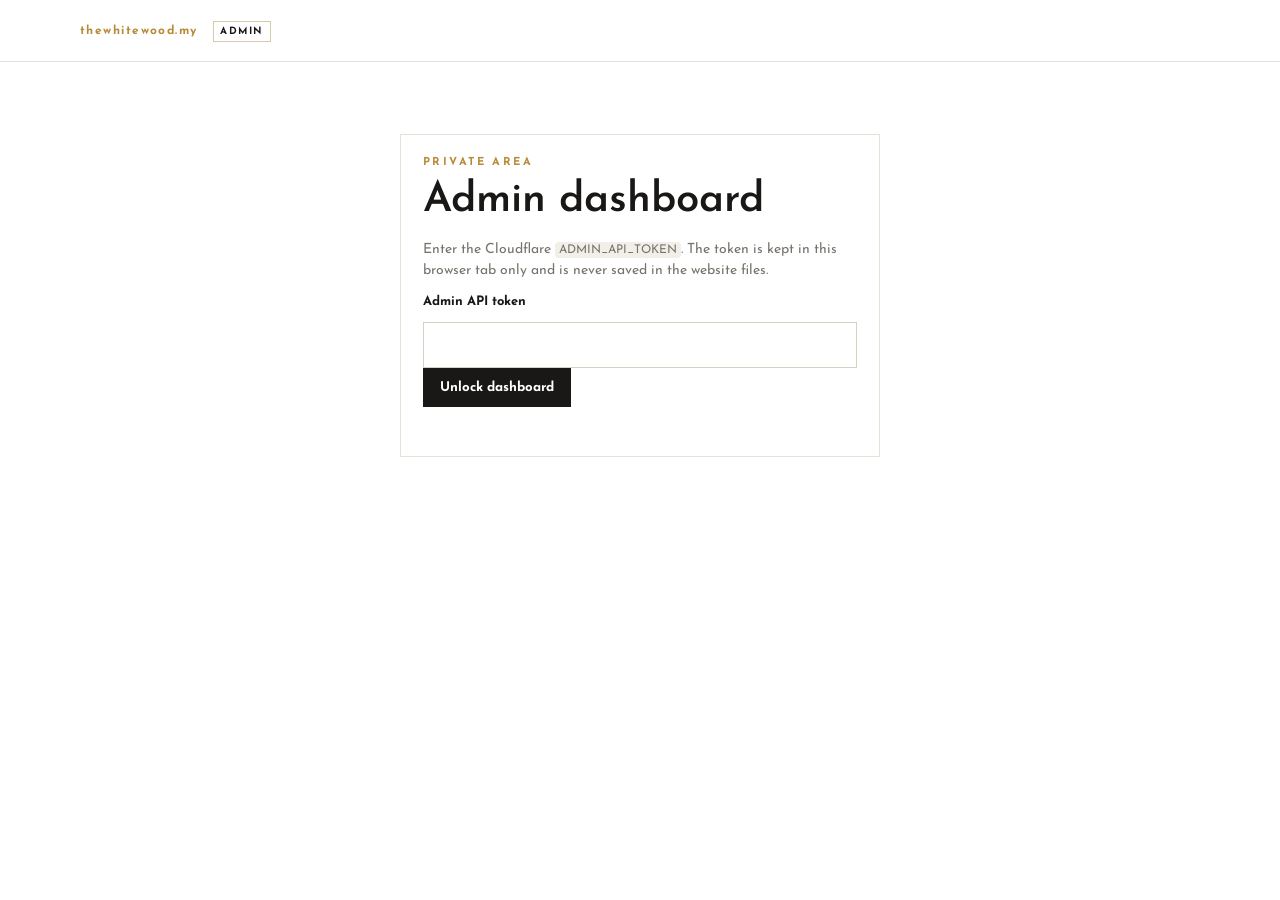
<file: admin.html>
<!doctype html>
<html lang="en">
<head>
  <meta charset="utf-8">
  <meta name="viewport" content="width=device-width, initial-scale=1">
  <meta name="robots" content="noindex,nofollow">
  <title>Admin | The White Wood</title>
  <link rel="stylesheet" href="admin.css?v=external-earnings-attachments">
</head>
<body>
  <header class="topbar"><a class="brand" href="/">thewhitewood.my <span>ADMIN</span></a><button id="logoutBtn" class="button button-quiet hidden" type="button">Lock dashboard</button></header>
  <main class="wrap">
    <section id="loginPanel" class="panel login-panel">
      <p class="eyebrow">PRIVATE AREA</p><h1>Admin dashboard</h1><p class="muted">Enter the Cloudflare <code>ADMIN_API_TOKEN</code>. The token is kept in this browser tab only and is never saved in the website files.</p>
      <form id="loginForm"><label for="tokenInput">Admin API token</label><input id="tokenInput" type="password" autocomplete="current-password" required><button class="button" type="submit">Unlock dashboard</button><p id="loginMessage" class="message" role="status"></p></form>
    </section>
    <section id="dashboard" class="hidden">
      <div class="page-heading"><div><p class="eyebrow">BOOKINGS & AVAILABILITY</p><h1>Manage stays</h1><p class="muted">Changes are saved directly to the D1 database.</p></div><button id="refreshBtn" class="button button-light" type="button">Refresh data</button></div>
      <p id="globalMessage" class="message" role="status"></p>
      <nav class="tabs" aria-label="Admin sections"><button class="tab active" data-view="bookings" type="button">Bookings</button><button class="tab" data-view="earnings" type="button">Earnings</button></nav>
      <section id="bookingsTab" class="tab-panel">
        <div class="category-grid" id="categoryGrid" aria-label="Filter records by category">
          <button class="category-card active" type="button" data-category="booking"><span class="category-label">Booking</span><strong id="countBooking">0</strong><span class="category-hint">Reservations & other blocks</span></button>
          <button class="category-card" type="button" data-category="whatsapp"><span class="category-label">WhatsApp</span><strong id="countWhatsapp">0</strong><span class="category-hint">Direct / WhatsApp</span></button>
          <button class="category-card" type="button" data-category="airbnb"><span class="category-label">Airbnb</span><strong id="countAirbnb">0</strong><span class="category-hint">Airbnb & Agoda stays</span></button>
          <button class="category-card" type="button" data-category="maintenance"><span class="category-label">Maintenance</span><strong id="countMaintenance">0</strong><span class="category-hint">Maintenance blocks</span></button>
          <button class="category-card" type="button" data-category="cancelled"><span class="category-label">Cancelled</span><strong id="countCancelled">0</strong><span class="category-hint">Cancelled reservations</span></button>
          <button class="category-card" type="button" data-category="completed"><span class="category-label">Completed</span><strong id="countCompleted">0</strong><span class="category-hint">Completed stays</span></button>
        </div>
        <div class="toolbar booking-toolbar">
          <label>Listing<select id="bookingListing"><option value="">Both listings</option><option value="white-wood">The White Wood Homestay</option><option value="rumah-puteh">Rumah Puteh</option></select></label>
          <label>Status<select id="bookingStatus"><option value="">All statuses</option><option>pending</option><option>confirmed</option><option>cancelled</option><option>rejected</option><option>completed</option></select></label>
          <label>Source<select id="recordSource"><option value="">All sources</option><option value="website">Website</option><option value="whatsapp">WhatsApp</option><option value="airbnb">Airbnb / Agoda</option><option value="maintenance">Maintenance</option><option value="private">Private / Other</option></select></label>
          <label>Month / year<select id="recordMonth"><option value="">All months</option></select></label>
          <label>Sort by<select id="recordSort"><option value="newest">Newest first</option><option value="month-desc">Month (latest first)</option><option value="month-asc">Month (oldest first)</option></select></label>
          <details class="manual-block-details" id="manualBlockDetails">
            <summary><span><strong>＋ Manual block</strong><small>Block dates / add external stay</small></span></summary>
            <div class="manual-block-content">
              <form id="blockForm" class="panel block-form">
                <div><p class="eyebrow">BLOCK DATES</p><h2>Create manual block</h2></div>
                <label>Listing<select name="listingId" required><option value="white-wood">The White Wood Homestay</option><option value="rumah-puteh">Rumah Puteh</option></select></label>
                <label class="range-date-label">Dates to block
                  <button id="adminDateRange" class="admin-date-range-toggle" type="button" aria-haspopup="dialog" aria-expanded="false"><span id="adminDateRangeLabel">Choose your dates</span><span aria-hidden="true" class="date-range-icon">▦</span></button>
                </label>
                <input id="adminStartDate" name="startDate" type="hidden">
                <input id="adminEndDate" name="endDate" type="hidden">
                <div id="adminCalendar" class="admin-calendar" aria-label="Choose block dates" hidden></div>
                <label>Reason<select name="source" required><option value="airbnb">Airbnb</option><option value="agoda">Agoda</option><option value="whatsapp">WhatsApp</option><option value="private">Private booking</option><option value="maintenance">Maintenance</option><option value="admin">Other / Admin</option></select></label>
                <label>Guest / reservation label<input name="label" maxlength="120" placeholder="e.g. guest name or external reservation"></label>
                <label>Phone number<input name="guestPhone" type="tel" maxlength="40" placeholder="e.g. +60 12-345 6789"></label>
                <label>Email<input name="guestEmail" type="email" maxlength="254" placeholder="guest@example.com"></label>
                <label>Booking price (RM)<input name="totalAmount" type="number" min="0" step="0.01" placeholder="e.g. 440.00"></label>
                <label>Notes<textarea name="notes" rows="2" maxlength="2000" placeholder="Optional notes"></textarea></label>
                <button class="button" type="submit">Block dates</button><p id="blockMessage" class="message" role="status"></p>
              </form>
            </div>
          </details>
        </div>
        <div class="section-heading"><h2 id="recordsHeading">Booking</h2><span id="recordsCount" class="muted">Loading records…</span></div>
        <div id="bookingsList" class="cards"><p class="muted">Loading bookings…</p></div>
      </section>
      <section id="earningsTab" class="tab-panel hidden">
        <div class="section-heading"><div><h2>Earnings overview</h2><p class="muted">Completed Revenue and Actual Paid are tracked separately.</p></div></div>
        <div class="earnings-toolbar toolbar">
          <label>Period<select id="earningsPeriod"><option value="week">Week</option><option value="month" selected>Month</option><option value="year">Year</option></select></label>
          <label>Source<select id="earningsSource"><option value="">All sources</option><option value="website">Website</option><option value="whatsapp">WhatsApp</option><option value="airbnb">Airbnb / Agoda</option></select></label>
          <label>Year<select id="earningsYear"></select></label>
        </div>
        <div class="earnings-summary">
          <article class="earnings-stat"><span>Completed Revenue</span><strong id="completedRevenue">RM 0.00</strong><small>Booking value for completed stays</small></article>
          <article class="earnings-stat"><span>Actual Paid</span><strong id="actualPaid">RM 0.00</strong><small>Payments manually recorded as received</small></article>
          <article class="earnings-stat"><span>Outstanding on completed stays</span><strong id="outstandingRevenue">RM 0.00</strong><small>Completed Revenue minus Actual Paid</small></article>
        </div>
        <div class="panel earnings-chart-panel"><div class="section-heading"><h2 id="earningsChartTitle">Monthly earnings</h2><span class="muted" id="earningsChartCaption"></span></div><div id="earningsChart" class="earnings-chart" aria-label="Earnings chart"></div></div>
        <div class="section-heading"><h2>Record actual payments</h2><span class="muted">Enter total received to date for each booking.</span></div>
        <div id="paymentBookings" class="cards"><p class="muted">Loading payments…</p></div>
      </section>
    </section>
  </main>
  <script>
(() => {
 const root=document.getElementById('adminCalendar'); if(!root)return;
 const form=document.getElementById('blockForm'), rangeButton=document.getElementById('adminDateRange'), rangeLabel=document.getElementById('adminDateRangeLabel');
 const startInput=document.getElementById('adminStartDate'), endInput=document.getElementById('adminEndDate');
 const today=new Date(); today.setHours(0,0,0,0);
 let shown=new Date(today.getFullYear(),today.getMonth(),1), start=null,end=null,isOpen=false;
 root.hidden=true;
 const pad=n=>String(n).padStart(2,'0');
 const iso=d=>`${d.getFullYear()}-${pad(d.getMonth()+1)}-${pad(d.getDate())}`;
 const parse=s=>{if(!s)return null;const [y,m,d]=s.split('-').map(Number);return new Date(y,m-1,d)};
 const fmt=d=>d?d.toLocaleDateString('en-MY',{day:'numeric',month:'short',year:'numeric'}):'';
 const same=(a,b)=>a&&b&&iso(a)===iso(b);
 function render(){
  const months=[new Date(shown),new Date(shown.getFullYear(),shown.getMonth()+1,1)];
  root.innerHTML=`<div class="calendar-toolbar"><button type="button" data-move="-1" aria-label="Previous month">‹</button><span class="admin-calendar-caption">SELECT BLOCK DATES</span><button type="button" data-move="1" aria-label="Next month">›</button></div><div class="calendar-months">${months.map(monthHTML).join('')}</div><div class="calendar-footer"><span>${start?`CHECK-IN: ${fmt(start)}${end?` → CHECK-OUT: ${fmt(end)}`:' → Select checkout'}`:'Select check-in, then check-out'}</span><button type="button" class="calendar-done">Done</button></div>`;
  root.querySelectorAll('[data-move]').forEach(b=>b.addEventListener('click',()=>{shown.setMonth(shown.getMonth()+Number(b.dataset.move));render()}));
  root.querySelectorAll('[data-date]').forEach(b=>b.addEventListener('click',()=>choose(parse(b.dataset.date))));
  root.querySelector('.calendar-done').addEventListener('click',closeCalendar);
 }
 function monthHTML(month){
  const first=new Date(month.getFullYear(),month.getMonth(),1),offset=(first.getDay()+6)%7,daysInMonth=new Date(month.getFullYear(),month.getMonth()+1,0).getDate();
  const weekdays=['MON','TUE','WED','THU','FRI','SAT','SUN'];let cells=Array(offset).fill('<span class="calendar-day empty" aria-hidden="true"></span>');
  for(let day=1;day<=daysInMonth;day++){
   const d=new Date(month.getFullYear(),month.getMonth(),day),key=iso(d),isStart=same(d,start),isEnd=same(d,end),inRange=start&&end&&d>start&&d<end,disabled=d<today;
   const cls=['calendar-day',isStart?'range-start':'',isEnd?'range-end':'',inRange?'range-middle':'',disabled?'is-disabled':''].filter(Boolean).join(' ');
   cells.push(`<button type="button" class="${cls}" data-date="${key}" ${disabled?'disabled':''} aria-label="${key}">${day}</button>`);
  }
  return `<section class="calendar-month"><h4>${month.toLocaleDateString('en-GB',{month:'long',year:'numeric'})}</h4><div class="calendar-weekdays">${weekdays.map(x=>`<span>${x}</span>`).join('')}</div><div class="calendar-days">${cells.join('')}</div></section>`;
 }
 function choose(d){
  if(!start||end||d<start){start=d;end=null;sync();render();return}
  if(d<=start){start=d;end=null;sync();render();return}
  end=d;sync();closeCalendar();
 }
 function sync(){
  startInput.value=start?iso(start):'';endInput.value=end?iso(end):'';
  rangeLabel.textContent=start?(end?`${fmt(start)} → ${fmt(end)}`:`${fmt(start)} → Choose checkout`):'Choose your dates';
 }
 function openCalendar(){if(isOpen)return;isOpen=true;root.hidden=false;rangeButton.setAttribute('aria-expanded','true');render()}
 function closeCalendar(){isOpen=false;root.hidden=true;rangeButton.setAttribute('aria-expanded','false')}
 rangeButton.addEventListener('click',e=>{e.stopPropagation();isOpen?closeCalendar():openCalendar()});
 rangeButton.addEventListener('keydown',e=>{if(e.key==='Enter'||e.key===' '){e.preventDefault();openCalendar()}if(e.key==='Escape')closeCalendar()});
 root.addEventListener('click',e=>e.stopPropagation());
 document.addEventListener('click',e=>{if(isOpen&&!root.contains(e.target)&&e.target!==rangeButton&&!rangeButton.contains(e.target))closeCalendar()});
 form.addEventListener('reset',()=>{start=end=null;sync();closeCalendar();render()});
 form.addEventListener('submit',e=>{if(!start||!end){e.preventDefault();rangeButton.setCustomValidity?.('Please select both start and checkout dates.');rangeButton.focus();}else rangeButton.setCustomValidity?.('')});
 sync();render();
})();
  </script>
  <script src="admin.js?v=earnings1" defer></script>
</body>
</html>
</file>
<file: admin.css>
@import url('https://fonts.googleapis.com/css2?family=Josefin+Sans:wght@400;500;600;700&display=swap');
:root{color-scheme:light;--ink:#191817;--gold:#b78b37;--line:#e7e1d7;--muted:#77736c;--paper:#faf9f6;--danger:#b42318;--ok:#176b45}*{box-sizing:border-box}body{margin:0;background:var(--paper);color:var(--ink);font-family:Arial,Helvetica,sans-serif}.topbar{height:68px;background:#fff;border-bottom:1px solid var(--line);display:flex;align-items:center;justify-content:space-between;padding:0 max(22px,calc((100vw - 1120px)/2));position:sticky;top:0;z-index:2}.brand{font-weight:800;color:var(--gold);text-decoration:none;letter-spacing:.04em}.brand span{color:var(--ink);font-size:11px;letter-spacing:.16em;margin-left:10px}.wrap{max-width:1120px;margin:34px auto;padding:0 22px 60px}.panel{background:#fff;border:1px solid var(--line);border-radius:12px;padding:22px}.login-panel{max-width:480px;margin:8vh auto}.eyebrow{color:var(--gold);font-weight:700;font-size:11px;letter-spacing:.18em;margin:0 0 9px}h1{font-size:clamp(28px,4vw,38px);margin:0 0 9px}h2{font-size:21px;margin:0 0 15px}.muted{color:var(--muted);line-height:1.5;font-size:14px}.page-heading{display:flex;justify-content:space-between;align-items:center;gap:20px;margin-bottom:20px}.button{border:1px solid var(--ink);background:var(--ink);color:white;border-radius:6px;padding:12px 16px;font-weight:700;cursor:pointer}.button:disabled{opacity:.55;cursor:wait}.button-light{background:white;color:var(--ink);border-color:var(--line)}.button-quiet{background:white;color:var(--ink);border-color:var(--line);padding:9px 12px}.tabs{display:flex;gap:5px;border-bottom:1px solid var(--line);margin:22px 0 18px}.tab{border:0;background:transparent;padding:13px 17px;cursor:pointer;color:var(--muted);font-weight:700;border-bottom:2px solid transparent}.tab.active{color:var(--ink);border-bottom-color:var(--gold)}.toolbar{display:flex;gap:12px;margin:0 0 18px;flex-wrap:wrap}.toolbar label{min-width:180px}label{display:grid;gap:7px;font-size:13px;font-weight:700;margin:0 0 14px}input,select,textarea{font:inherit;font-weight:400;border:1px solid #d7d0c5;border-radius:6px;padding:11px;background:#fff;color:var(--ink);width:100%;min-height:42px}textarea{resize:vertical}.cards{display:grid;grid-template-columns:repeat(2,minmax(0,1fr));gap:13px}.item-card{background:#fff;border:1px solid var(--line);border-radius:10px;padding:17px;min-width:0}.item-top{display:flex;justify-content:space-between;align-items:flex-start;gap:12px}.item-card h3{font-size:16px;margin:0 0 7px;overflow-wrap:anywhere}.meta{font-size:13px;color:var(--muted);line-height:1.65}.pill{display:inline-block;font-size:11px;text-transform:uppercase;letter-spacing:.06em;font-weight:700;padding:5px 8px;border-radius:99px;background:#f0ede7;color:#514b42;white-space:nowrap}.pill.pending{background:#fff2cf;color:#805900}.pill.confirmed{background:#e0f4e9;color:#176b45}.pill.cancelled,.pill.rejected{background:#fbe8e7;color:#9e2922}.item-actions{display:flex;gap:8px;flex-wrap:wrap;margin-top:14px}.small-button{background:#fff;border:1px solid var(--line);border-radius:5px;padding:8px 10px;font-weight:700;cursor:pointer;font-size:12px}.small-button.danger{color:var(--danger)}.block-form{max-width:650px;margin-bottom:26px}.block-form .button{width:100%}.date-grid{display:grid;grid-template-columns:1fr 1fr;gap:12px}.section-heading{display:flex;align-items:baseline;justify-content:space-between;gap:10px;margin:25px 0 14px}.section-heading h2{margin:0}.message{min-height:18px;font-size:13px;margin:9px 0 0;color:var(--muted)}.message.error{color:var(--danger)}.message.success{color:var(--ok)}.hidden{display:none!important}code{background:#f2efe9;border-radius:4px;padding:2px 4px;font-size:12px}@media(max-width:700px){.wrap{margin:22px auto;padding:0 14px 40px}.topbar{padding:0 14px}.page-heading{align-items:flex-start;flex-direction:column}.cards{grid-template-columns:1fr}.date-grid{grid-template-columns:1fr;gap:0}.toolbar label{flex:1}.panel{padding:17px}.section-heading{align-items:flex-start;flex-direction:column}}


/* Website-matched custom admin date range calendar */
:root{color-scheme:light;--ink:#191817;--gold:#b78b37;--line:#e7e1d7;--muted:#77736c;--paper:#faf9f6;--danger:#b42318;--ok:#176b45}*{box-sizing:border-box}body{margin:0;background:#fff;color:var(--ink);font-family:"Josefin Sans",Arial,sans-serif}.topbar{height:62px;background:#fff;border-bottom:1px solid var(--line);display:flex;align-items:center;justify-content:space-between;padding:0 max(22px,calc((100vw - 1120px)/2));position:sticky;top:0;z-index:2}.brand{font-weight:800;color:var(--gold);text-decoration:none;letter-spacing:.04em}.brand span{color:var(--ink);font-size:11px;letter-spacing:.16em;margin-left:10px}.wrap{max-width:1120px;margin:26px auto;padding:0 22px 60px}.panel{background:#fff;border:1px solid var(--line);border-radius:0;padding:22px}.login-panel{max-width:480px;margin:8vh auto}.eyebrow{color:var(--gold);font-weight:700;font-size:11px;letter-spacing:.18em;margin:0 0 9px}h1{font-family:"Playfair Display",Georgia,serif;font-size:clamp(30px,4vw,42px);font-weight:600;line-height:1.15;margin:0 0 9px}h2{font-family:"Josefin Sans",Arial,sans-serif;font-size:21px;margin:0 0 15px}.muted{color:var(--muted);line-height:1.5;font-size:14px}.page-heading{display:flex;justify-content:space-between;align-items:center;gap:20px;margin-bottom:20px}.button{border:1px solid var(--ink);background:var(--ink);color:white;border-radius:0;padding:12px 16px;font-weight:700;cursor:pointer;font-family:inherit}.button:disabled{opacity:.55;cursor:wait}.button-light{background:white;color:var(--ink);border-color:var(--line)}.button-quiet{background:white;color:var(--ink);border-color:var(--line);padding:9px 12px}.tabs{display:flex;gap:5px;border-bottom:1px solid var(--line);margin:22px 0 18px}.tab{border:0;background:transparent;padding:13px 17px;cursor:pointer;color:var(--muted);font-weight:700;border-bottom:2px solid transparent}.tab.active{color:var(--ink);border-bottom-color:var(--gold)}.toolbar{display:flex;gap:12px;margin:0 0 18px;flex-wrap:wrap}.toolbar label{min-width:180px}label{display:grid;gap:7px;font-size:13px;font-weight:700;margin:0 0 14px}input,select,textarea{font:inherit;font-weight:400;border:1px solid #d7d0c5;border-radius:0;padding:11px;background:#fff;color:var(--ink);width:100%;min-height:46px}textarea{resize:vertical}.cards{display:grid;grid-template-columns:repeat(2,minmax(0,1fr));gap:13px}.item-card{background:#fff;border:1px solid var(--line);border-radius:0;padding:17px;min-width:0}.item-top{display:flex;justify-content:space-between;align-items:flex-start;gap:12px}.item-card h3{font-size:16px;margin:0 0 7px;overflow-wrap:anywhere}.meta{font-size:13px;color:var(--muted);line-height:1.65}.pill{display:inline-block;font-size:11px;text-transform:uppercase;letter-spacing:.06em;font-weight:700;padding:5px 8px;border-radius:99px;background:#f0ede7;color:#514b42;white-space:nowrap}.pill.pending{background:#fff2cf;color:#805900}.pill.confirmed{background:#e0f4e9;color:#176b45}.pill.cancelled,.pill.rejected{background:#fbe8e7;color:#9e2922}.item-actions{display:flex;gap:8px;flex-wrap:wrap;margin-top:14px}.small-button{background:#fff;border:1px solid var(--line);border-radius:5px;padding:8px 10px;font-weight:700;cursor:pointer;font-size:12px}.small-button.danger{color:var(--danger)}.block-form{max-width:650px;margin-bottom:26px}.block-form .button{width:100%}.date-grid{display:grid;grid-template-columns:1fr 1fr;gap:12px}.section-heading{display:flex;align-items:baseline;justify-content:space-between;gap:10px;margin:25px 0 14px}.section-heading h2{margin:0}.message{min-height:18px;font-size:13px;margin:9px 0 0;color:var(--muted)}.message.error{color:var(--danger)}.message.success{color:var(--ok)}.hidden{display:none!important}code{background:#f2efe9;border-radius:4px;padding:2px 4px;font-size:12px}@media(max-width:700px){.wrap{margin:22px auto;padding:0 14px 40px}.topbar{padding:0 14px}.page-heading{align-items:flex-start;flex-direction:column}.cards{grid-template-columns:1fr}.date-grid{grid-template-columns:1fr;gap:0}.toolbar label{flex:1}.panel{padding:17px}.section-heading{align-items:flex-start;flex-direction:column}}

/* Custom admin calendar styled to match the public booking calendar */
body{font-family:"Josefin Sans","Trebuchet MS",Arial,sans-serif}
h1,h2,h3,.brand{font-family:"Josefin Sans","Trebuchet MS",Arial,sans-serif}
.admin-calendar{border:1px solid var(--line);background:#fff;padding:12px;margin:10px 0 16px;max-width:100%;color:#111;box-shadow:none}
.admin-calendar-head{display:flex;align-items:center;justify-content:space-between;gap:8px;margin-bottom:8px}
.admin-calendar-nav{width:36px;height:36px;display:grid;place-items:center;border:1px solid var(--line);background:#fff;color:#111;font-size:20px;cursor:pointer}
.admin-calendar-nav:hover{border-color:var(--gold);color:var(--gold)}
.admin-calendar-months{display:grid;grid-template-columns:repeat(2,minmax(0,1fr));gap:18px}
.admin-month{min-width:0}
.admin-month-title{text-align:center;font-size:15px;font-weight:700;margin:7px 0 15px}
.admin-weekdays,.admin-days{display:grid;grid-template-columns:repeat(7,minmax(0,1fr));text-align:center}
.admin-weekdays span{font-size:10px;letter-spacing:.04em;color:#716b62;padding:5px 0 9px}
.admin-day{height:34px;min-width:0;border:0;background:#fff;color:#111;font:inherit;font-size:12px;cursor:pointer;position:relative;padding:0;border-radius:0}
.admin-day:hover:not(:disabled){outline:1px solid var(--gold);outline-offset:-2px}
.admin-day:disabled{color:#c9c3b9;cursor:not-allowed}
.admin-day.selected{background:#191817;color:#fff;font-weight:700}
.admin-day.in-range{background:#f3e8ce;color:#191817}
.admin-day.range-edge{background:#b78b37;color:#111;font-weight:700}
.admin-day.today:not(.selected):not(.in-range){text-decoration:underline;text-decoration-color:var(--gold);text-underline-offset:4px}
.admin-calendar-foot{border-top:1px solid var(--line);margin-top:12px;padding-top:10px;display:flex;align-items:center;justify-content:space-between;gap:12px;font-size:12px;color:var(--muted)}
.admin-calendar-clear{border:0;background:transparent;color:#8a6420;text-decoration:underline;cursor:pointer;font:inherit}
@media(max-width:560px){.admin-calendar{padding:10px}.admin-calendar-months{grid-template-columns:1fr;gap:8px}.admin-month:nth-child(2){display:none}.admin-day{height:40px;font-size:13px}.admin-weekdays span{font-size:11px}.admin-calendar-foot{align-items:flex-start;flex-direction:column}.admin-date-fields{grid-template-columns:1fr}}

/* Calendar stays closed until a date field is selected, like the public booking flow. */
#adminCalendar[hidden]{display:none!important}
.admin-calendar-actions{display:flex;align-items:center;gap:14px}
.admin-calendar-done{border:0;background:#111;color:#fff;padding:9px 18px;font-weight:600;cursor:pointer;font-family:inherit}
.admin-calendar-done:hover{background:#8a6420}

/* Public-site visual language, retained in Admin mode */
.eyebrow{letter-spacing:.22em;text-transform:uppercase;color:#b78b37}
.brand{font-family:"Josefin Sans",Arial,sans-serif;letter-spacing:.12em;text-transform:none;font-size:12px}
.brand span{border:1px solid #d8c9a9;padding:4px 6px;font-size:10px}
.tabs{gap:14px}
.tab{font-family:inherit;text-transform:uppercase;font-size:11px;letter-spacing:.12em;padding:13px 10px}
.block-form{max-width:680px}
.admin-date-fields input{cursor:pointer}
.admin-date-fields label{letter-spacing:.02em}
.admin-calendar-foot{font-family:inherit}
@media(min-width:900px){.block-form{padding:24px}.page-heading{align-items:flex-end}.page-heading h1{font-size:42px}.toolbar{border:1px solid var(--line);padding:14px;background:#faf9f6}.toolbar label{margin:0}.admin-calendar-months{gap:24px}.admin-day{height:36px}}
@media(max-width:700px){.wrap{margin:18px auto;padding:0 14px 40px}.topbar{height:58px}.page-heading h1{font-size:32px}}

/* Single date-range control for admin manual blocks */
.range-date-label{display:grid;gap:7px;font-size:13px;font-weight:700;margin:0 0 14px}.range-date-label input{cursor:pointer;background:#fff;padding-right:42px}.calendar-eyebrow{font-size:11px;color:var(--gold);letter-spacing:.14em;font-weight:700}.admin-calendar{position:relative;z-index:5}

/* Reuse The White Wood public booking calendar look for Admin manual blocks */
.admin-date-range-toggle{width:100%;display:flex;align-items:center;justify-content:space-between;gap:12px;padding:10px 12px;border:1px solid #cfc8b8;background:#fff;color:var(--ink);font:inherit;font-size:16px;text-align:left;cursor:pointer;min-height:44px;border-radius:0}
.admin-date-range-toggle .date-range-icon{color:var(--gold);font-size:18px}
#adminCalendar{margin-top:10px;border:1px solid var(--line);background:#fff;padding:12px}
#adminCalendar[hidden]{display:none!important}
#adminCalendar .calendar-toolbar{display:flex;justify-content:space-between;align-items:center;margin-bottom:4px}
#adminCalendar .calendar-toolbar button{width:34px;height:34px;border:1px solid var(--line);background:#fff;color:var(--ink);font-size:24px;line-height:1;cursor:pointer}
#adminCalendar .admin-calendar-caption{font-size:9px;letter-spacing:.12em;color:var(--gold);font-weight:700}
#adminCalendar .calendar-months{display:grid;grid-template-columns:repeat(2,minmax(0,1fr));gap:18px}
#adminCalendar .calendar-month h4{margin:5px 0 12px;text-align:center;font-size:14px;font-weight:700}
#adminCalendar .calendar-weekdays,#adminCalendar .calendar-days{display:grid;grid-template-columns:repeat(7,minmax(0,1fr));gap:2px}
#adminCalendar .calendar-weekdays span{text-align:center;font-size:9px;color:#777;font-weight:700;padding:7px 0}
#adminCalendar .calendar-day{min-width:0;aspect-ratio:1;border:0;border-radius:0;background:#fff;color:var(--ink);font-family:inherit;font-size:12px;cursor:pointer;padding:0}
#adminCalendar .calendar-day.empty{pointer-events:none}
#adminCalendar .calendar-day:not(.empty):hover:not(:disabled){outline:1px solid var(--gold)}
#adminCalendar .calendar-day.is-disabled{color:#c9c9c9;cursor:not-allowed}
#adminCalendar .calendar-day.range-start,#adminCalendar .calendar-day.range-end{background:var(--gold);color:#fff;border-radius:50%;font-weight:700}
#adminCalendar .calendar-day.range-middle{background:rgba(184,139,43,.18);color:var(--ink)}
#adminCalendar .calendar-footer{display:flex;justify-content:space-between;align-items:center;gap:8px;margin-top:12px;padding-top:10px;border-top:1px solid var(--line);font-size:10px;color:#666}
#adminCalendar .calendar-footer button{border:0;background:var(--ink);color:#fff;padding:8px 13px;font:inherit;font-weight:700;cursor:pointer;white-space:nowrap}
@media(max-width:640px){#adminCalendar{padding:8px}#adminCalendar .calendar-months{gap:8px}#adminCalendar .calendar-month h4{font-size:12px}#adminCalendar .calendar-weekdays span{font-size:8px;padding:5px 0}#adminCalendar .calendar-day{font-size:11px}#adminCalendar .calendar-footer{font-size:10px}}


/* Mobile calendar layout fix: keep weekday labels and day cells in a stable 7-column grid */
#adminCalendar{box-sizing:border-box;width:100%;max-width:100%;overflow:hidden;padding:12px;border:1px solid var(--line,#e7e1d7);background:#fff}
#adminCalendar *{box-sizing:border-box}
#adminCalendar .admin-calendar-months,#adminCalendar .calendar-months{display:grid;grid-template-columns:minmax(0,1fr);gap:16px;width:100%;min-width:0}
#adminCalendar .admin-month,#adminCalendar .calendar-month{width:100%;min-width:0}
#adminCalendar .admin-weekdays,#adminCalendar .admin-days,#adminCalendar .calendar-weekdays,#adminCalendar .calendar-days{display:grid!important;grid-template-columns:repeat(7,minmax(0,1fr))!important;gap:3px;width:100%;min-width:0;text-align:center}
#adminCalendar .admin-weekdays span,#adminCalendar .calendar-weekdays span{display:block;min-width:0;text-align:center;font-size:10px;letter-spacing:0;padding:5px 0;color:#716b62;white-space:nowrap}
#adminCalendar .admin-day,#adminCalendar .calendar-day{width:100%;min-width:0;height:36px;padding:0;font-size:12px;line-height:1;border-radius:5px;touch-action:manipulation}
#adminCalendar .admin-calendar-head,#adminCalendar .calendar-toolbar{display:flex;align-items:center;justify-content:space-between;gap:8px;flex-wrap:wrap}
#adminCalendar .admin-calendar-caption{font-size:12px;letter-spacing:.08em;text-align:center}
@media(max-width:700px){#adminCalendar{padding:10px;margin-top:10px}#adminCalendar .admin-calendar-months,#adminCalendar .calendar-months{grid-template-columns:minmax(0,1fr)!important;gap:14px}#adminCalendar .admin-month:nth-child(2),#adminCalendar .calendar-month:nth-child(2){display:block}#adminCalendar .admin-month-title,#adminCalendar .calendar-month h4{font-size:14px;margin:8px 0 10px}#adminCalendar .admin-weekdays span,#adminCalendar .calendar-weekdays span{font-size:9px;padding:4px 0}#adminCalendar .admin-day,#adminCalendar .calendar-day{height:36px;font-size:12px}}

/* Desktop calendar: show the two months side by side; preserve the working mobile layout. */
@media (min-width: 701px) {
  #adminCalendar .admin-calendar-months,
  #adminCalendar .calendar-months {
    grid-template-columns: repeat(2, minmax(0, 1fr)) !important;
    gap: 18px;
  }
  #adminCalendar .admin-month:nth-child(2),
  #adminCalendar .calendar-month:nth-child(2) {
    display: block;
  }
  #adminCalendar .admin-calendar-caption {
    font-size: 10px;
  }
  #adminCalendar .admin-day,
  #adminCalendar .calendar-day {
    height: 34px;
    font-size: 12px;
  }
}

/* Keep the single date-range field calm and consistent with other form fields. */
.admin-date-range-toggle {
  font-size: 14px;
  font-weight: 400;
}
.admin-date-range-toggle .date-range-icon {
  font-size: 16px;
}

/* Typography-only override: keep the current layout and calendar styles unchanged */
html, body, body *, body *::before, body *::after { font-family: "Josefin Sans", Arial, sans-serif; }


/* Unified booking categories and inline manual-block creator */
.category-grid{display:grid;grid-template-columns:repeat(5,minmax(0,1fr));gap:12px;margin:18px 0}
.category-card{display:flex;flex-direction:column;align-items:flex-start;gap:7px;min-width:0;text-align:left;padding:16px 18px;background:#fff;border:1px solid var(--line);color:var(--ink);font:inherit;cursor:pointer}
.category-card .category-label{font-size:11px;font-weight:700;letter-spacing:.13em;text-transform:uppercase}
.category-card strong{font-size:28px;line-height:1}
.category-card .category-hint{font-size:12px;color:var(--muted);line-height:1.4}
.category-card.active{border-color:var(--gold);box-shadow:inset 0 -3px 0 var(--gold);background:#fcfaf5}
.booking-toolbar{display:grid!important;grid-template-columns:minmax(150px,1fr) minmax(140px,.85fr) minmax(160px,.9fr) minmax(220px,1.25fr);align-items:start;gap:12px!important}
.booking-toolbar>label{min-width:0!important;margin:0}
.manual-block-details{position:relative;min-width:0;background:#fff;border:1px solid var(--line)}
.manual-block-details>summary{display:flex;align-items:center;justify-content:space-between;gap:10px;min-height:46px;padding:10px 12px;cursor:pointer;list-style:none;font-size:13px}
.manual-block-details>summary::-webkit-details-marker{display:none}
.manual-block-details>summary strong{display:block;font-size:12px;letter-spacing:.04em}
.manual-block-details>summary small{display:block;margin-top:4px;color:var(--muted);font-size:11px;font-weight:400}
.manual-block-details[open]{z-index:8;border-color:var(--gold)}
.manual-block-content{position:absolute;right:0;top:calc(100% + 6px);width:min(440px,calc(100vw - 32px));max-height:min(75vh,720px);overflow:auto;background:#fff;border:1px solid var(--line);box-shadow:0 12px 32px rgba(25,24,23,.14);z-index:10}
.manual-block-content .block-form{max-width:none;margin:0;border:0;padding:18px}
.manual-block-content .block-form h2{font-size:19px}
.manual-block-content .block-form label{margin-bottom:10px}
.manual-block-content .block-form input,.manual-block-content .block-form select,.manual-block-content .block-form textarea{min-height:38px;padding:8px 10px}
.manual-block-content .block-form .admin-date-range-toggle{min-height:40px}
.manual-block-content .block-form .button{width:100%;padding:10px}
.manual-block-content #adminCalendar{max-width:100%}
#recordSort{min-width:0}
@media(max-width:900px){.category-grid{grid-template-columns:repeat(3,minmax(0,1fr))}.booking-toolbar{grid-template-columns:repeat(2,minmax(0,1fr))}.manual-block-details{grid-column:1/-1}.manual-block-content{left:0;right:auto;width:min(520px,calc(100vw - 32px))}}
@media(max-width:560px){.category-grid{grid-template-columns:repeat(2,minmax(0,1fr));gap:8px}.category-card{padding:13px}.booking-toolbar{grid-template-columns:1fr}.manual-block-details{grid-column:auto}.manual-block-content{position:static;width:100%;max-height:none;box-shadow:none;border:0;border-top:1px solid var(--line)}.manual-block-details[open]{border-color:var(--gold)}}

/* Completed stays + earnings dashboard */
.category-grid{grid-template-columns:repeat(6,minmax(0,1fr))}
.complete-button{border-color:#cfe5d8;color:#176b45;background:#f4fbf6}
.payment-note{font-size:12px;color:var(--ok);margin:10px 0 0;font-weight:700}
.earnings-toolbar{display:grid;grid-template-columns:repeat(3,minmax(0,1fr));align-items:end}
.earnings-summary{display:grid;grid-template-columns:repeat(3,minmax(0,1fr));gap:12px;margin:18px 0}
.earnings-stat{border:1px solid var(--line);background:#fff;padding:18px;display:flex;flex-direction:column;gap:8px;min-width:0}
.earnings-stat span{font-size:12px;font-weight:700;letter-spacing:.08em;text-transform:uppercase;color:var(--muted)}
.earnings-stat strong{font-size:clamp(22px,3vw,30px);overflow-wrap:anywhere}
.earnings-stat small{font-size:12px;line-height:1.45;color:var(--muted)}
.earnings-chart-panel{margin:18px 0;padding:18px}
.earnings-chart{width:100%;overflow-x:auto}
.chart-bars{height:250px;min-width:500px;display:flex;align-items:stretch;gap:6px;border-bottom:1px solid var(--line);padding:12px 4px 0}
.chart-column{flex:1;min-width:0;display:flex;flex-direction:column;align-items:center;justify-content:flex-end;gap:8px}
.chart-column small{font-size:10px;color:var(--muted);padding-bottom:6px}
.bar-pair{height:205px;width:100%;display:flex;align-items:flex-end;justify-content:center;gap:3px}
.bar{display:block;width:min(40%,18px);min-height:2px;border-radius:2px 2px 0 0}
.revenue-bar,.revenue-swatch{background:#b78b37}
.paid-bar,.paid-swatch{background:#2f8060}
.chart-legend{display:flex;gap:18px;flex-wrap:wrap;margin-top:14px;font-size:12px;color:var(--muted)}
.chart-legend span{display:flex;align-items:center;gap:7px}
.legend-swatch{width:10px;height:10px;display:inline-block;border-radius:2px}
.payment-form{display:grid;grid-template-columns:1fr 1fr;gap:10px;margin-top:14px;padding-top:14px;border-top:1px solid var(--line)}
.payment-form label{font-size:11px;margin:0;min-width:0}
.payment-form label:nth-child(3){grid-column:1/-1}
.payment-form button{justify-self:start;grid-column:1/-1}
.payment-history{border-top:1px dashed var(--line);margin-top:12px;padding-top:10px}
.payment-history strong{font-size:12px}
.payment-history p{margin:5px 0}
@media(max-width:900px){.category-grid{grid-template-columns:repeat(3,minmax(0,1fr))}.earnings-summary{grid-template-columns:1fr 1fr}.earnings-stat:last-child{grid-column:1/-1}}
@media(max-width:560px){.category-grid{grid-template-columns:repeat(2,minmax(0,1fr))}.earnings-toolbar{grid-template-columns:1fr}.earnings-summary{grid-template-columns:1fr}.earnings-stat:last-child{grid-column:auto}.payment-form{grid-template-columns:1fr}.payment-form label:nth-child(3),.payment-form button{grid-column:auto}.chart-bars{min-width:560px}}
@media(min-width:901px){.booking-toolbar{grid-template-columns:repeat(6,minmax(0,1fr))!important}.booking-toolbar>label{min-width:0!important}}
@media(max-width:900px){.booking-toolbar{grid-template-columns:repeat(2,minmax(0,1fr))!important}}
@media(max-width:560px){.booking-toolbar{grid-template-columns:1fr!important}}

/* Booking reference attachments */
.attachment-tools{margin-top:14px;padding-top:12px;border-top:1px dashed var(--line,#e6ded2);display:grid;gap:9px}.attachment-list{display:grid;gap:7px}.attachment-row{display:flex;align-items:center;justify-content:space-between;gap:10px;flex-wrap:wrap}.attachment-row a{overflow-wrap:anywhere;color:var(--ink,#222);text-decoration:underline}.attachment-form{display:flex;align-items:center;gap:8px;flex-wrap:wrap}.attachment-form input[type=file]{max-width:100%;font-size:12px}.attachment-form button{flex-shrink:0}

/* Clearer stay-card hierarchy: date range is the heading, listing is the subtitle. */
.stay-date-title{font-size:1.05rem;line-height:1.35;margin:0 0 4px;font-weight:700;overflow-wrap:anywhere}
.stay-listing-subtitle{font-size:.9rem;font-weight:600;color:var(--muted,#777);margin:0 0 7px;line-height:1.4}
.attachment-link{display:inline-flex;align-items:center;gap:6px;text-decoration:none!important;border:1px solid var(--line,#e6ded2);border-radius:7px;padding:7px 10px;font-weight:600;white-space:nowrap}
.attachment-link:hover{background:var(--soft,#f8f5ef)}

/* Completed archive: listing > year > month > vertical record cards */
.completed-breadcrumb{display:flex;gap:8px;flex-wrap:wrap;margin:0 0 16px;align-items:center}
.completed-back{font-family:inherit}
.completed-listing-grid{display:grid;grid-template-columns:repeat(2,minmax(190px,260px));gap:12px;margin:12px 0 24px;align-items:stretch}
.completed-listing-tile{display:flex;flex-direction:column;align-items:flex-start;justify-content:center;text-align:left;gap:5px;padding:14px 16px;background:#fff;border:1px solid var(--line);border-radius:4px;color:var(--ink);font:inherit;cursor:pointer;min-width:0;min-height:68px;box-shadow:none}
.completed-listing-tile:hover{border-color:var(--gold,#b88b3b);background:var(--soft,#faf8f3)}
.completed-listing-tile strong{font-size:17px;font-weight:700;line-height:1.3}
.completed-listing-tile span{font-size:12px;color:var(--muted)}
@media(max-width:560px){.completed-listing-grid{grid-template-columns:minmax(0,1fr)}}
.completed-period-grid{display:grid;grid-template-columns:repeat(3,minmax(0,1fr));gap:12px;margin:12px 0 24px}
.completed-period-tile{display:flex;flex-direction:column;align-items:flex-start;gap:8px;text-align:left;padding:17px;background:#fff;border:1px solid var(--line);font:inherit;color:var(--ink);cursor:pointer;min-height:82px}
.completed-period-tile strong{font-size:19px}.completed-period-tile span{font-size:13px;color:var(--muted)}
.completed-record-list{display:flex;flex-direction:column;gap:10px;margin:12px 0 24px}
.completed-record-card{border:1px solid var(--line);background:#fff}
.completed-record-summary{width:100%;display:flex;align-items:center;justify-content:space-between;gap:18px;text-align:left;padding:15px 16px;border:0;background:#fff;color:var(--ink);font:inherit;cursor:pointer}
.completed-record-main{display:flex;flex-direction:column;gap:5px;min-width:0;flex:1}
.completed-record-top{display:flex;align-items:center;gap:12px;flex-wrap:wrap}
.completed-record-price{font-size:13px;font-weight:500;color:var(--muted)}
.completed-record-date{font-size:16px;line-height:1.4;overflow-wrap:anywhere}
.completed-record-listing{font-size:14px;font-weight:600}
.completed-record-meta{font-size:12px;line-height:1.5;color:var(--muted);overflow-wrap:anywhere}
.completed-expand-hint{font-size:12px;color:var(--gold);white-space:nowrap;font-weight:700}
.completed-record-detail{border-top:1px solid var(--line);padding:12px}
.completed-record-detail .item-card{border:0;padding:4px 0;background:transparent}
.completed-record-detail .item-card .stay-date-title{display:none}
.completed-record-detail .item-card .stay-listing-subtitle{display:none}
@media(max-width:600px){.completed-listing-grid{grid-template-columns:1fr;gap:12px}.completed-period-grid{grid-template-columns:repeat(2,minmax(0,1fr))}.completed-record-summary{padding:13px 11px;gap:8px}.completed-expand-hint{font-size:11px}.completed-record-detail{padding:10px}}

/* Completed archive layout: left-aligned vertical cards, with full details in a booking-style modal. */
.completed-record-list{width:min(100%,540px);max-width:540px;margin:16px 0 24px;align-items:stretch}
.completed-record-card{width:100%;box-sizing:border-box}
.completed-record-summary{min-height:120px;box-sizing:border-box}
.completed-record-main{align-self:stretch}
.completed-expand-hint{align-self:center}
.completed-modal-overlay{position:fixed;inset:0;z-index:10000;background:rgba(20,18,16,.66);display:flex;align-items:center;justify-content:center;padding:20px;box-sizing:border-box;overflow-y:auto}
.completed-modal{width:min(100%,640px);max-height:min(88vh,900px);display:flex;flex-direction:column;background:#fff;border:1px solid var(--line,#e6ded2);border-radius:14px;box-shadow:0 24px 80px rgba(0,0,0,.28);overflow:hidden;color:var(--ink,#222)}
.completed-modal-header{display:flex;align-items:center;justify-content:space-between;gap:16px;padding:18px 24px;border-bottom:1px solid var(--line,#e6ded2);flex-shrink:0}
.completed-modal-header h2{margin:0;font-size:1.35rem;line-height:1.3}
.completed-modal-close{border:0;background:transparent;color:var(--ink,#222);font:inherit;font-size:30px;line-height:1;cursor:pointer;padding:0 3px}
.completed-modal-body{padding:22px 24px;overflow:auto}
.completed-modal-summary{display:grid;gap:8px}
.completed-modal-status-price{display:flex;align-items:center;gap:12px;flex-wrap:wrap;color:var(--muted,#777)}
.completed-modal-summary h3{font-size:1.15rem;line-height:1.4;margin:4px 0 0;overflow-wrap:anywhere}
.completed-modal-listing{font-size:1rem}
.completed-modal-summary .meta{margin:0;overflow-wrap:anywhere}
.completed-modal-section{border-top:1px solid var(--line,#e6ded2);margin-top:18px;padding-top:16px}
.completed-modal-section h3{margin:0 0 10px;font-size:1rem}
.completed-modal-section p{margin:0;white-space:pre-line;overflow-wrap:anywhere}
.completed-modal-payment{display:grid;grid-template-columns:1fr auto;gap:4px 16px;padding:7px 0;color:var(--muted,#666);font-size:.9rem}
.completed-modal-payment strong{color:var(--ink,#222);font-weight:500}
.completed-modal-payment-note{grid-column:1/-1;color:var(--muted,#777);overflow-wrap:anywhere}
.completed-modal-total{display:flex;justify-content:space-between;gap:12px;border-top:1px solid var(--line,#e6ded2);margin-top:8px;padding-top:13px}
.completed-modal-total strong:last-child{font-size:1.1rem;color:#167247}
.completed-modal-extra{border-top:1px solid var(--line,#e6ded2);margin-top:18px;padding-top:14px}
.completed-modal-extra .item-card{border:0;padding:0;background:transparent}
.completed-modal-extra .item-card .meta{white-space:pre-line}
.completed-modal-footer{display:flex;justify-content:flex-end;padding:14px 24px;border-top:1px solid var(--line,#e6ded2);flex-shrink:0}
@media(max-width:600px){.completed-record-list{width:100%;max-width:none}.completed-record-summary{min-height:0}.completed-modal-overlay{padding:10px;align-items:flex-end}.completed-modal{max-height:92vh;border-radius:14px 14px 8px 8px}.completed-modal-header{padding:15px 17px}.completed-modal-body{padding:17px}.completed-modal-footer{padding:12px 17px}}


/* Simplified front page: Manual block lives beside the Earnings tab; filters stay hidden. */
.admin-front-filter-hidden{display:none!important}
.booking-toolbar{display:none!important}
.tabs{align-items:center;flex-wrap:wrap}
.tabs .manual-block-tab-control{margin:0 0 0 4px;align-self:center;min-width:190px;border:1px solid var(--line);background:#fff}
.tabs .manual-block-tab-control>summary{min-height:42px;padding:8px 12px}
.tabs .manual-block-tab-control>summary strong{font-size:12px}
.tabs .manual-block-tab-control>summary small{font-size:11px}
.tabs .manual-block-tab-control[open]{border-color:var(--gold)}
.tabs .manual-block-tab-control .manual-block-content{top:calc(100% + 6px);left:0;right:auto}
@media(max-width:560px){.tabs .manual-block-tab-control{min-width:0;flex:1 1 100%;margin:6px 0 0}.tabs .manual-block-tab-control .manual-block-content{position:static;width:100%;max-height:none;box-shadow:none;border:0;border-top:1px solid var(--line)}}


/* Preserve the approved Completed archive layout: breadcrumbs above a left-aligned vertical list. */
#bookingsList.cards.completed-archive-host{display:block!important;grid-template-columns:none!important;align-items:initial!important}
#bookingsList.cards.completed-archive-host > .completed-breadcrumb{display:flex;width:100%;box-sizing:border-box;margin:0 0 16px}
#bookingsList.cards.completed-archive-host > .completed-listing-grid,
#bookingsList.cards.completed-archive-host > .completed-period-grid,
#bookingsList.cards.completed-archive-host > .completed-record-list{clear:both;float:none;margin-left:0;margin-right:auto}
#bookingsList.cards.completed-archive-host > .completed-listing-grid{width:min(100%,700px)}
#bookingsList.cards.completed-archive-host > .completed-period-grid{width:min(100%,700px)}
#bookingsList.cards.completed-archive-host > .completed-record-list{width:min(100%,540px);max-width:540px}


/* V2 hardening: Completed archive owns a full-width block container, never the generic .cards grid. */
#bookingsList.completed-archive-host{display:block!important;grid-template-columns:none!important;grid-column:1 / -1!important;align-items:initial!important;width:100%!important;max-width:none!important;justify-self:stretch!important}
#bookingsList.completed-archive-host > .completed-breadcrumb{display:flex!important;position:static!important;float:none!important;clear:both!important;width:100%!important;margin:0 0 16px!important}
#bookingsList.completed-archive-host > .completed-listing-grid,#bookingsList.completed-archive-host > .completed-period-grid,#bookingsList.completed-archive-host > .completed-record-list{display:flex;flex-direction:column;float:none!important;clear:both!important;margin-left:0!important;margin-right:auto!important}
#bookingsList.completed-archive-host > .completed-listing-grid,#bookingsList.completed-archive-host > .completed-period-grid{width:min(100%,700px)!important}
#bookingsList.completed-archive-host > .completed-record-list{width:min(100%,540px)!important;max-width:540px!important}

/* Manual block opens in the same dimmed modal style as Completed > View details. */
.manual-block-modal-overlay{position:fixed;inset:0;z-index:10001;background:rgba(20,18,16,.66);display:flex;align-items:center;justify-content:center;padding:20px;box-sizing:border-box;overflow-y:auto}
.manual-block-modal-overlay[hidden]{display:none!important}
.manual-block-modal{width:min(100%,620px);max-height:min(90vh,900px);display:flex;flex-direction:column;background:#fff;border:1px solid var(--line,#e6ded2);border-radius:14px;box-shadow:0 24px 80px rgba(0,0,0,.28);overflow:hidden;color:var(--ink,#222)}
.manual-block-modal-header{display:flex;align-items:center;justify-content:space-between;gap:16px;padding:18px 24px;border-bottom:1px solid var(--line,#e6ded2);flex-shrink:0}
.manual-block-modal-header h2{margin:0;font-size:1.25rem;line-height:1.3}
.manual-block-modal-close{border:0;background:transparent;color:var(--ink,#222);font:inherit;font-size:30px;line-height:1;cursor:pointer;padding:0 3px}
.manual-block-modal-body{padding:18px 24px;overflow:auto}
.manual-block-modal-body .manual-block-content{position:static;inset:auto;width:100%;max-height:none;overflow:visible;background:transparent;border:0;box-shadow:none;z-index:auto}
.manual-block-modal-body .block-form{max-width:none;margin:0;border:0;padding:0;background:transparent}
.manual-block-modal-body .block-form h2{display:none}
.manual-block-modal-body .block-form label{margin-bottom:12px}
.manual-block-modal-body .block-form input,.manual-block-modal-body .block-form select,.manual-block-modal-body .block-form textarea{min-height:40px;padding:9px 10px}
.manual-block-modal-body .block-form .button{width:100%;padding:11px}
.manual-block-modal-body .block-form #blockMessage{margin-bottom:0}
.manual-block-modal-footer{display:flex;justify-content:flex-end;padding:12px 24px;border-top:1px solid var(--line,#e6ded2);flex-shrink:0}
body.manual-block-modal-open{overflow:hidden}
@media(max-width:600px){.manual-block-modal-overlay{padding:10px;align-items:flex-end}.manual-block-modal{max-height:92vh;border-radius:14px 14px 8px 8px}.manual-block-modal-header{padding:15px 17px}.manual-block-modal-body{padding:16px 17px}.manual-block-modal-footer{padding:12px 17px}}
</file>
